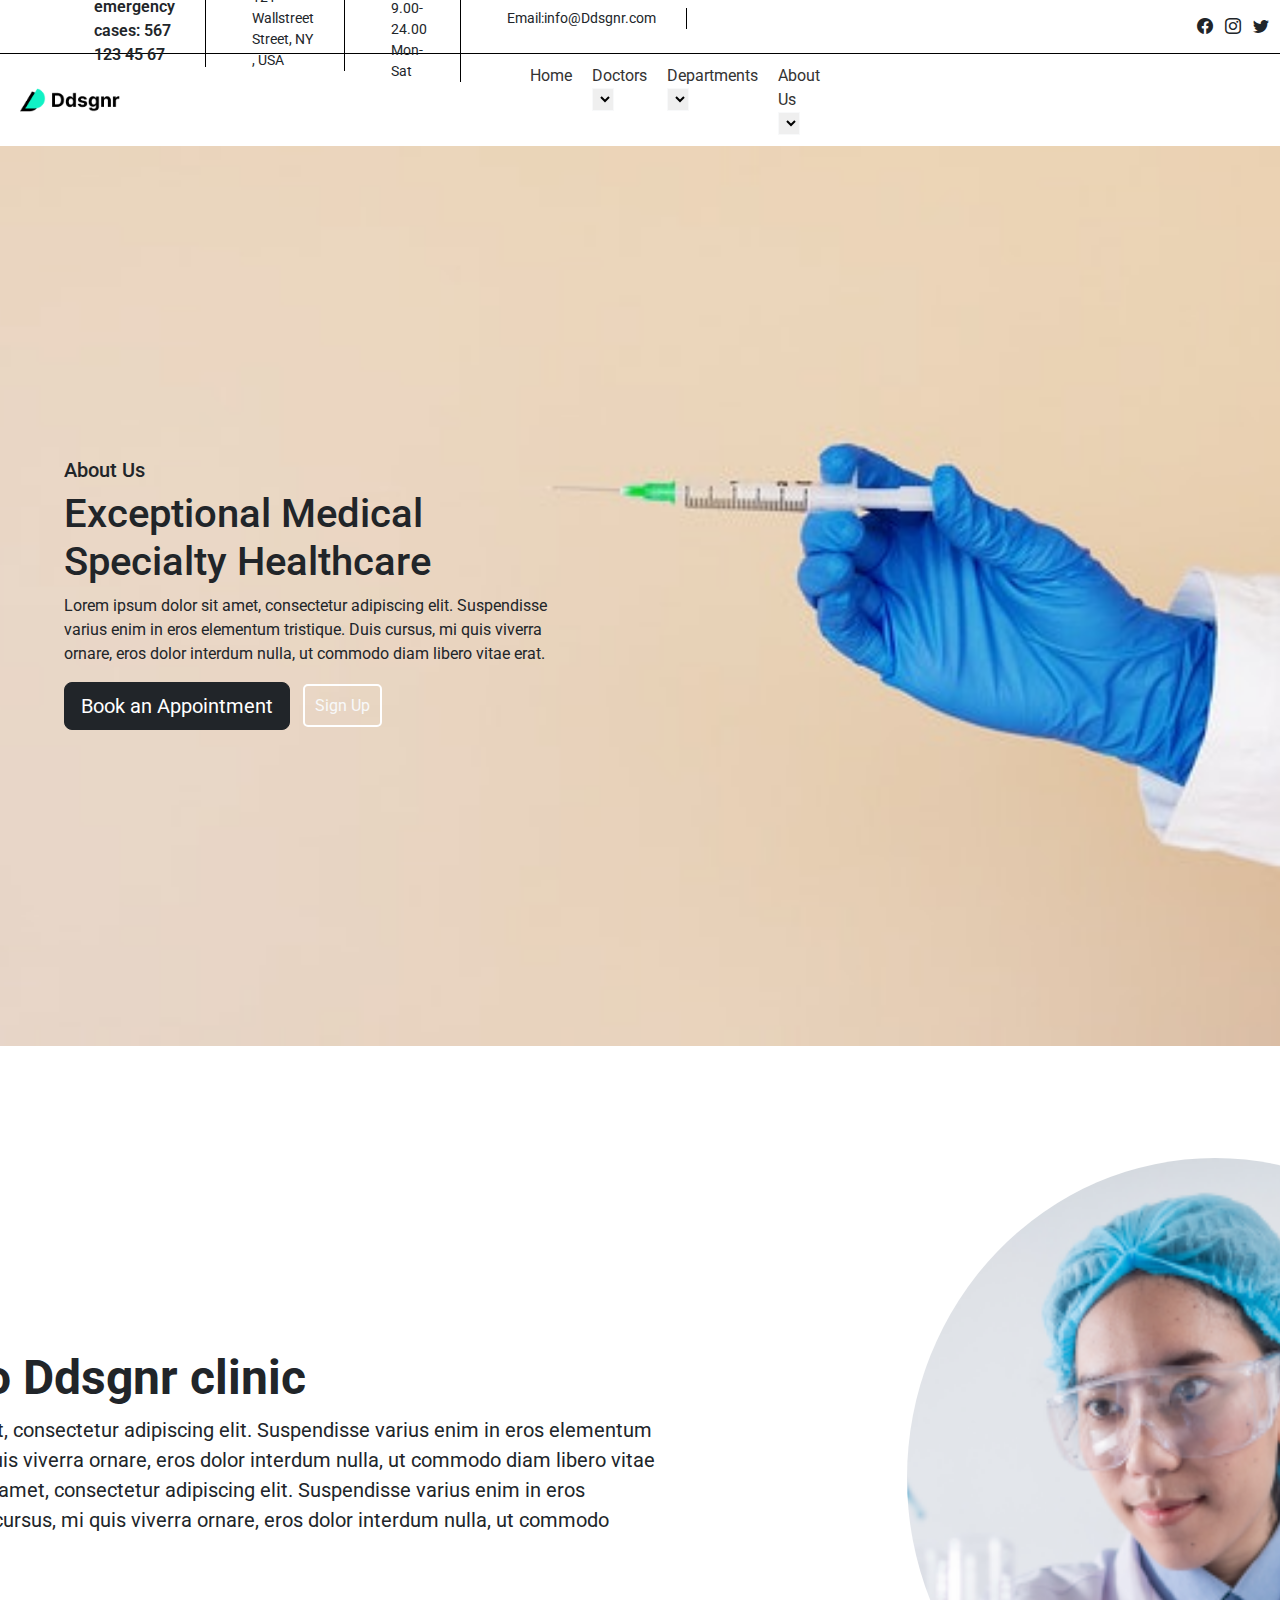
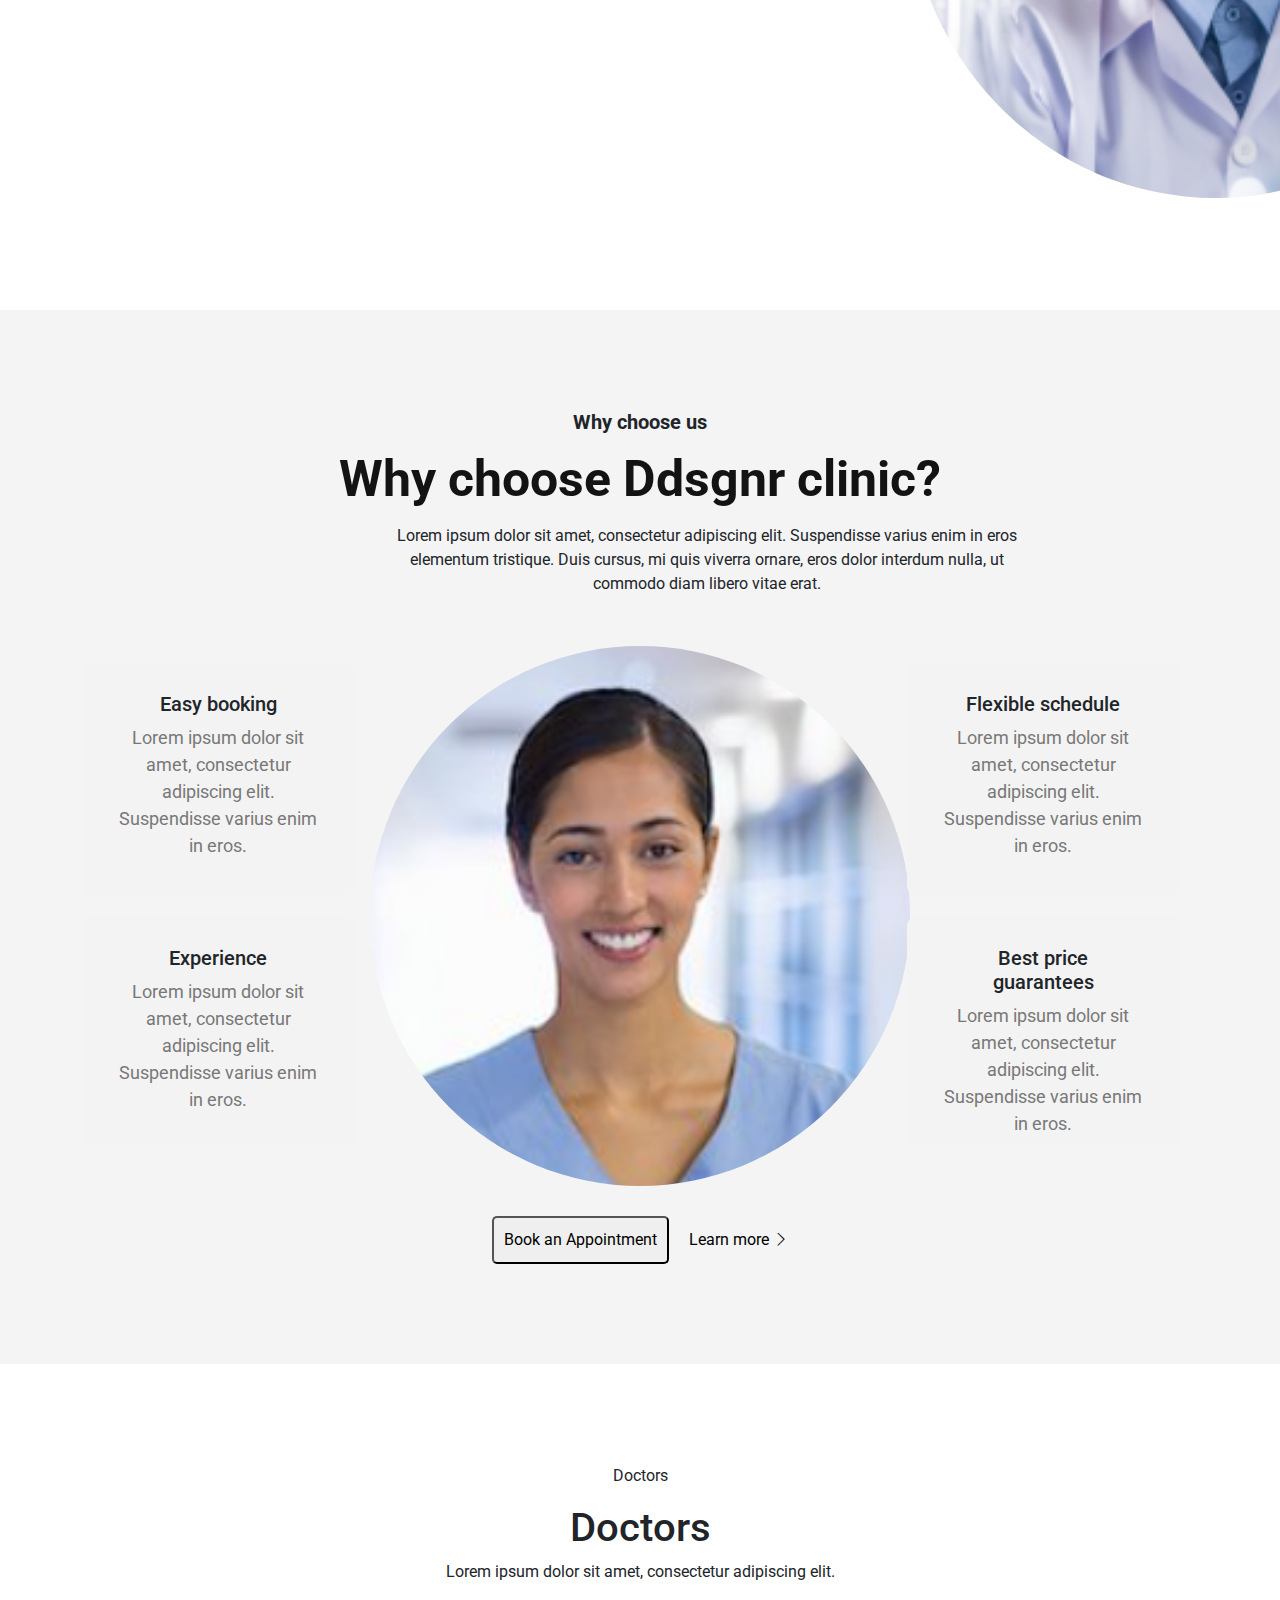
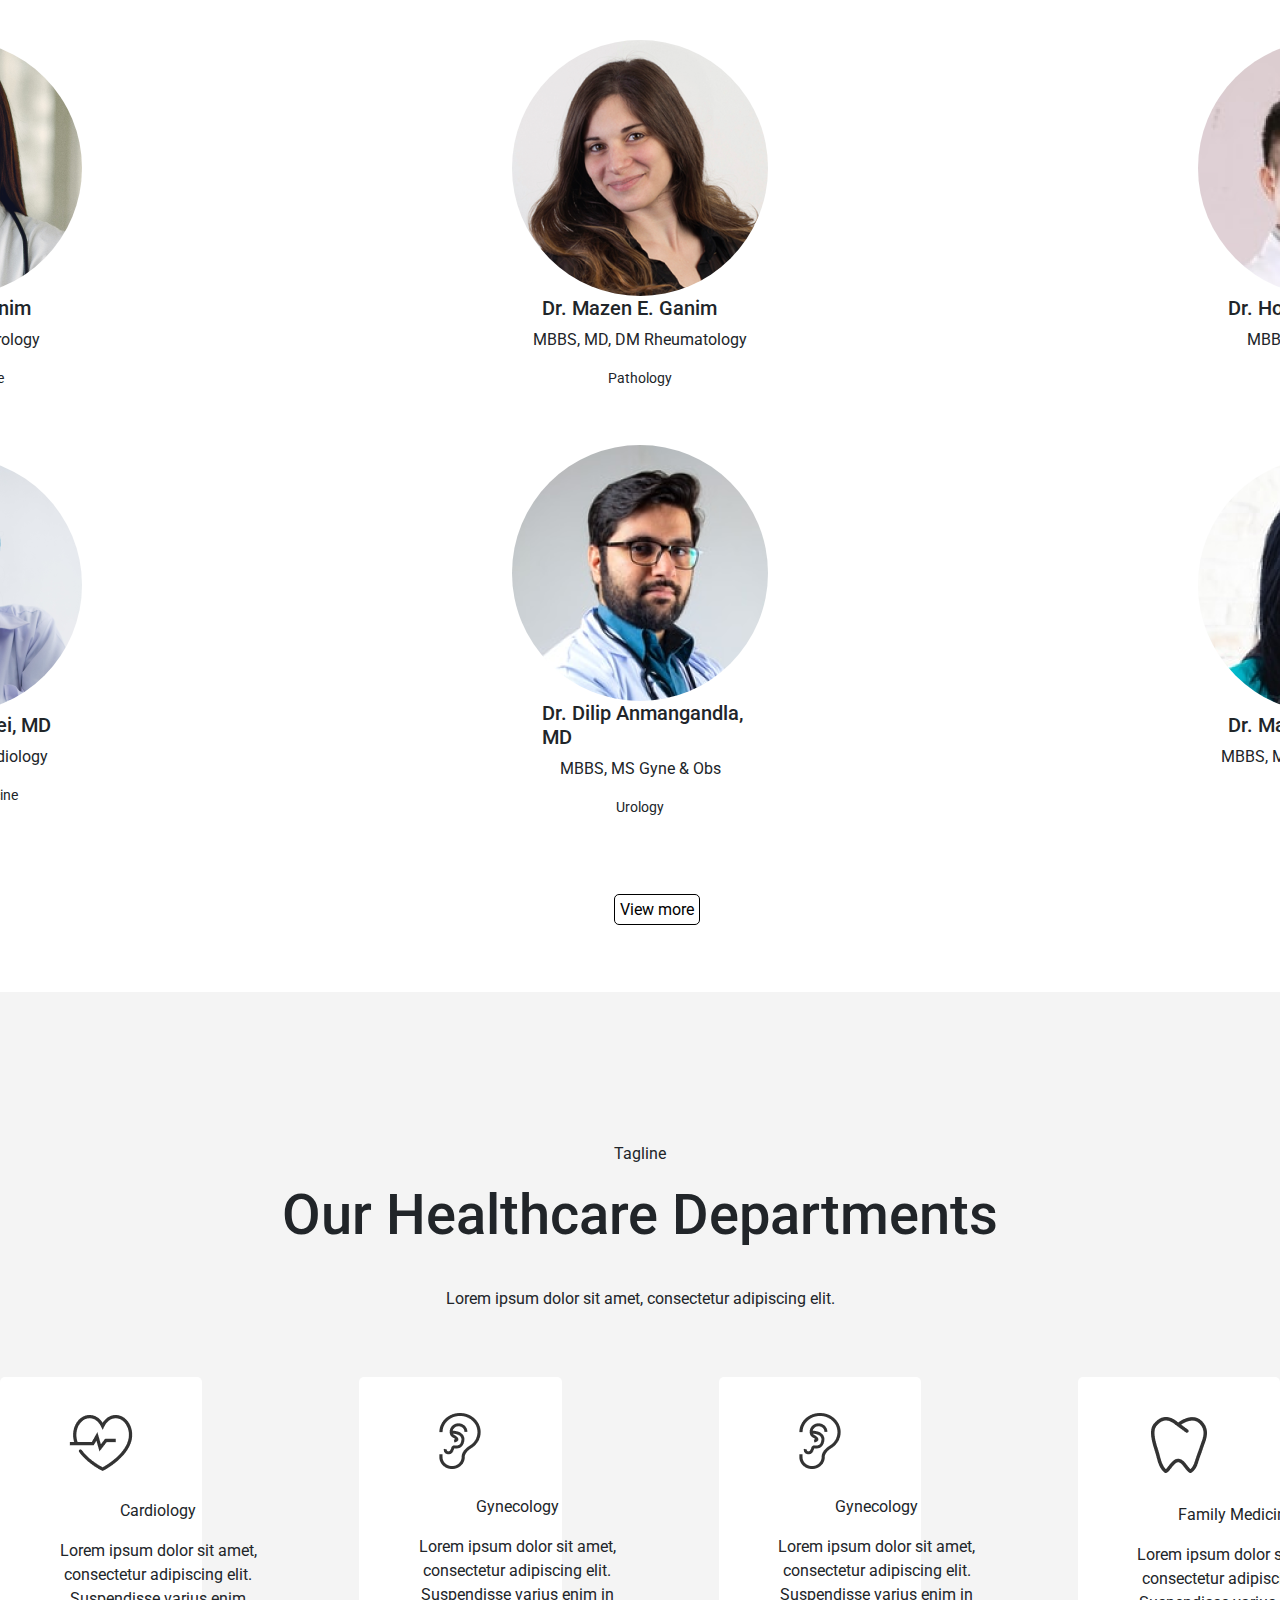
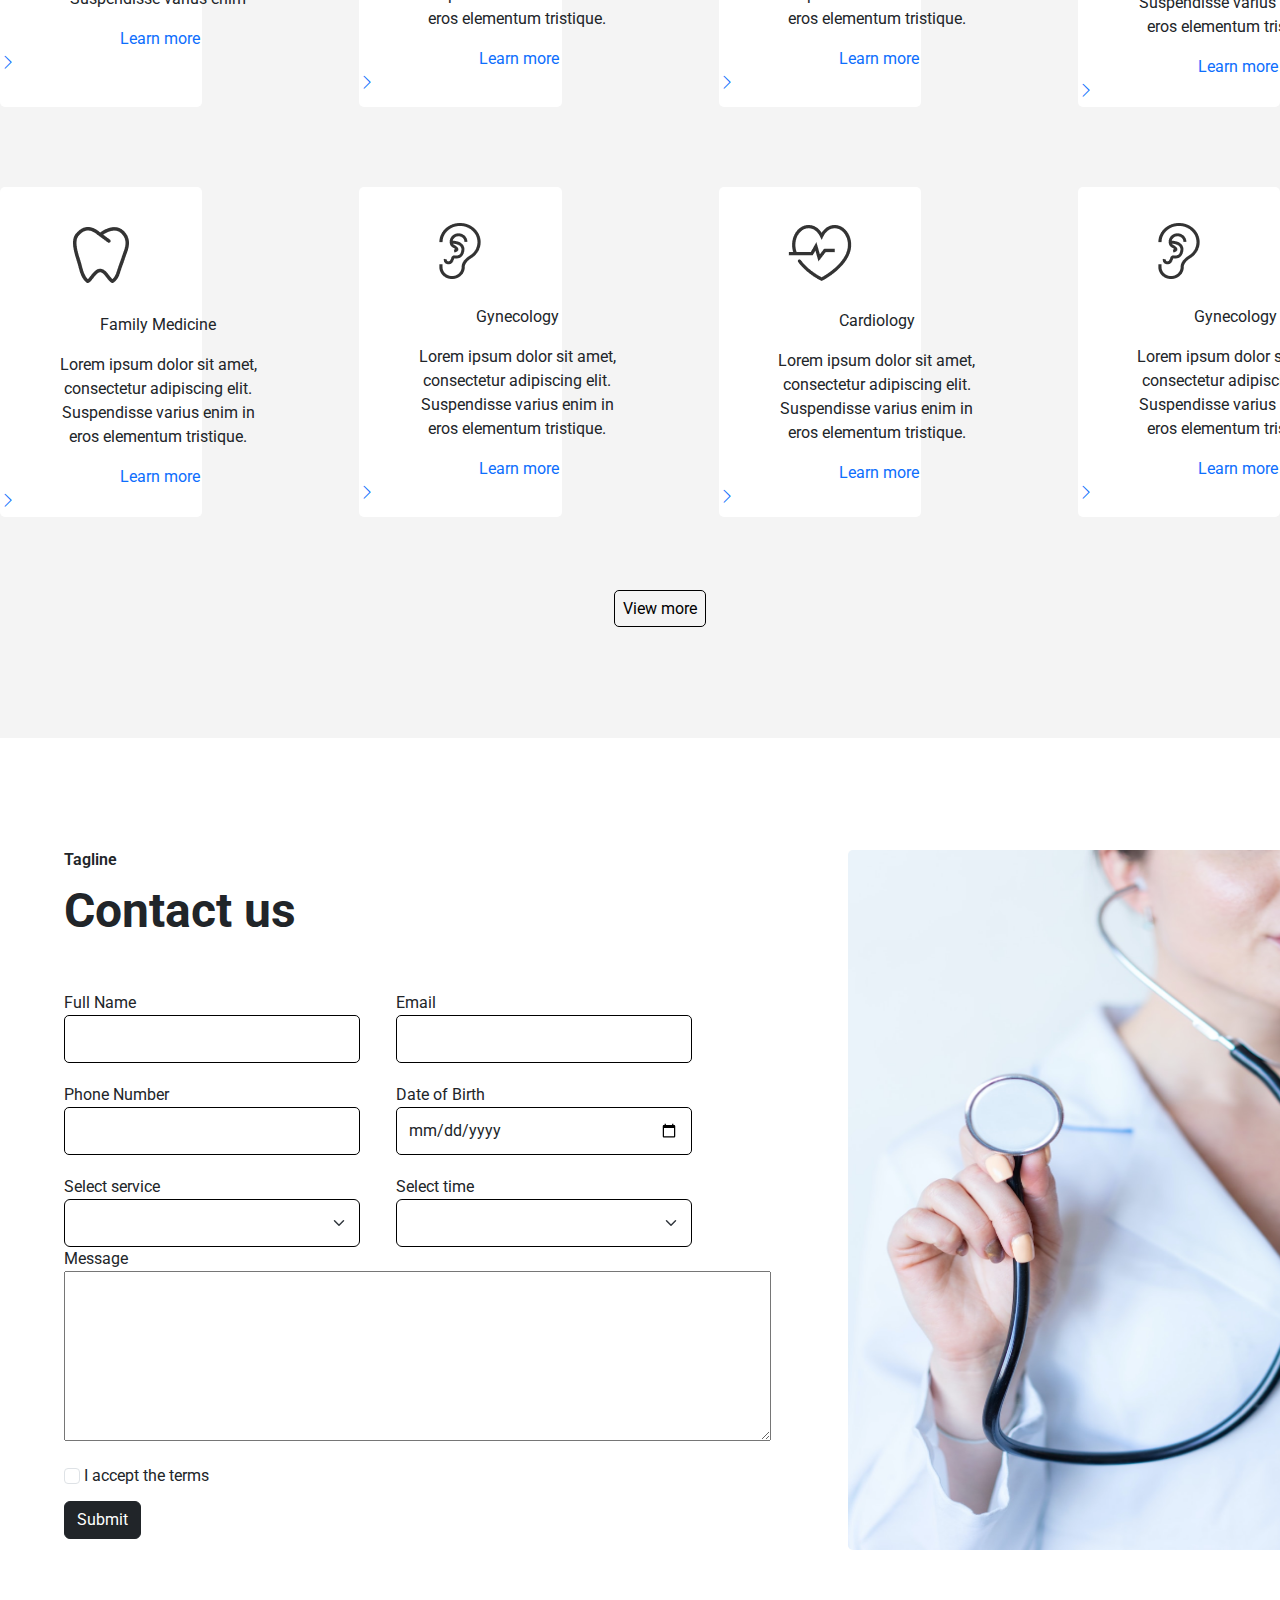
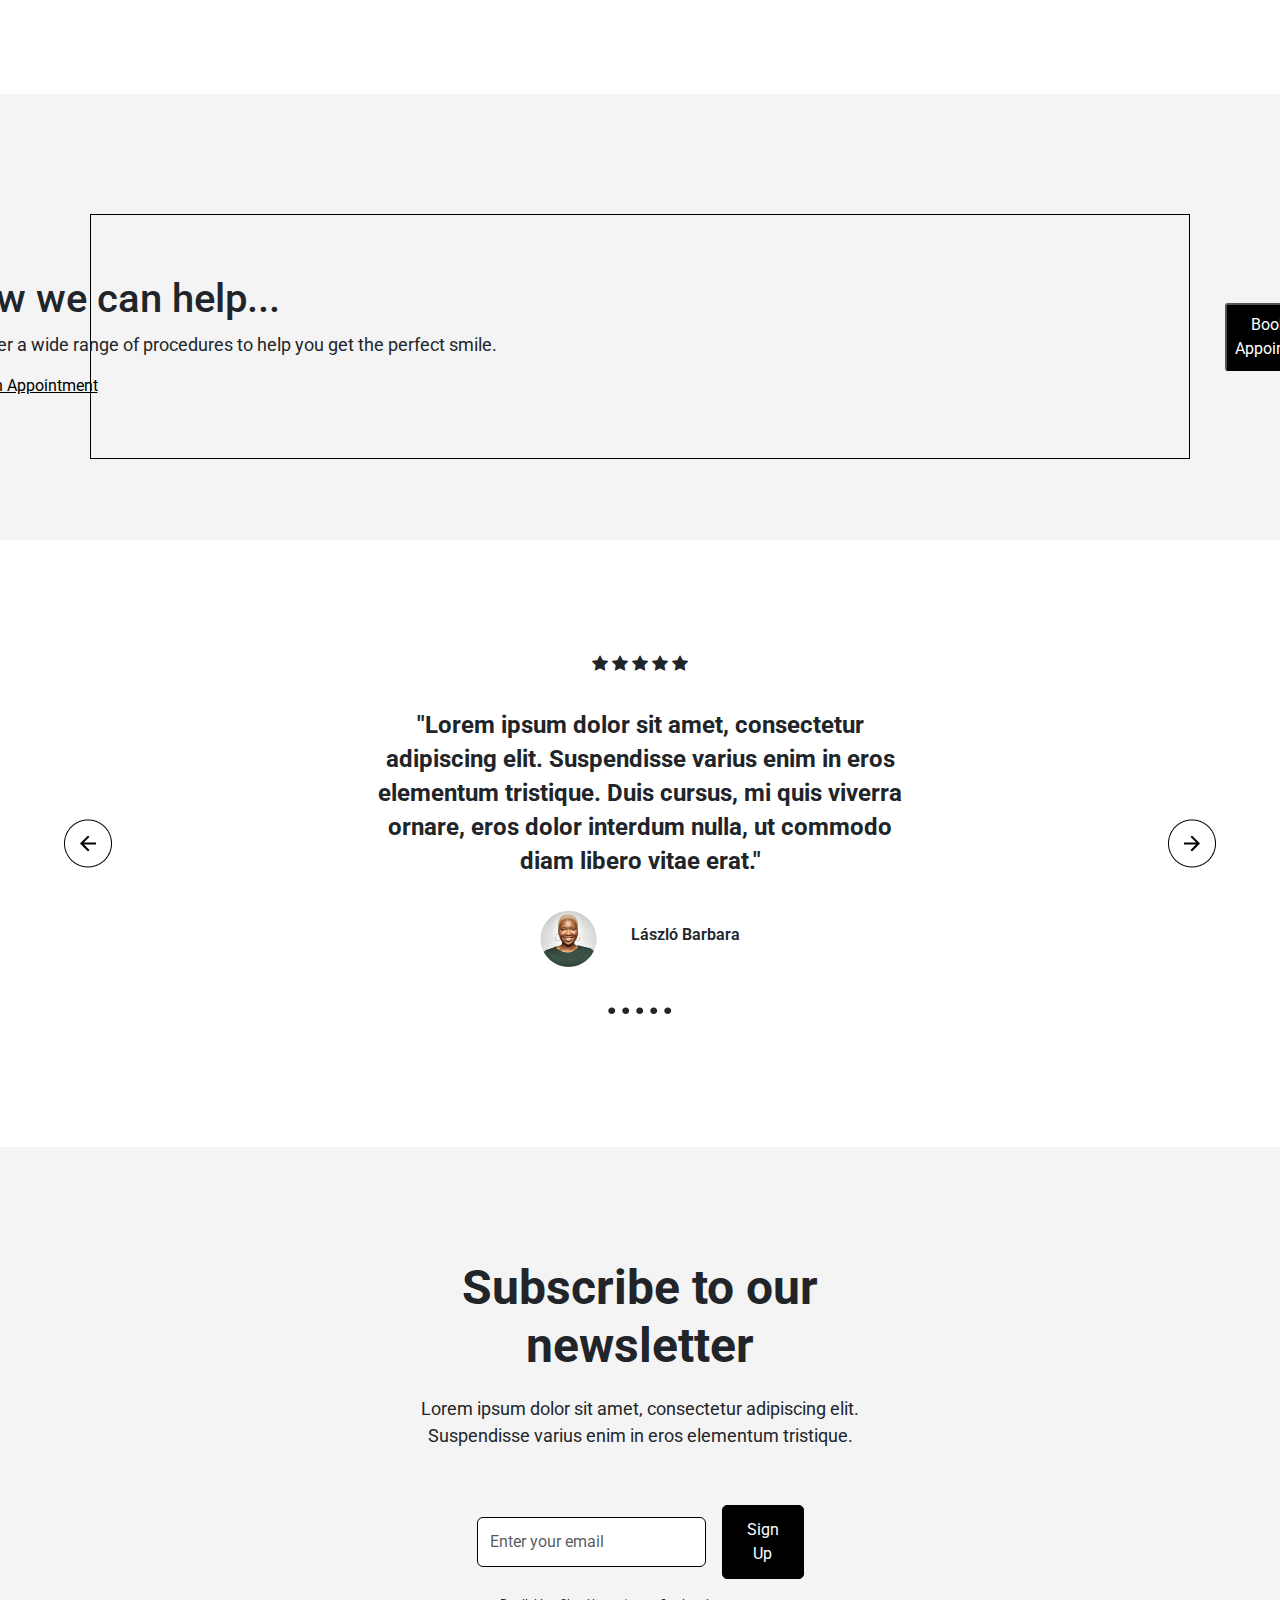
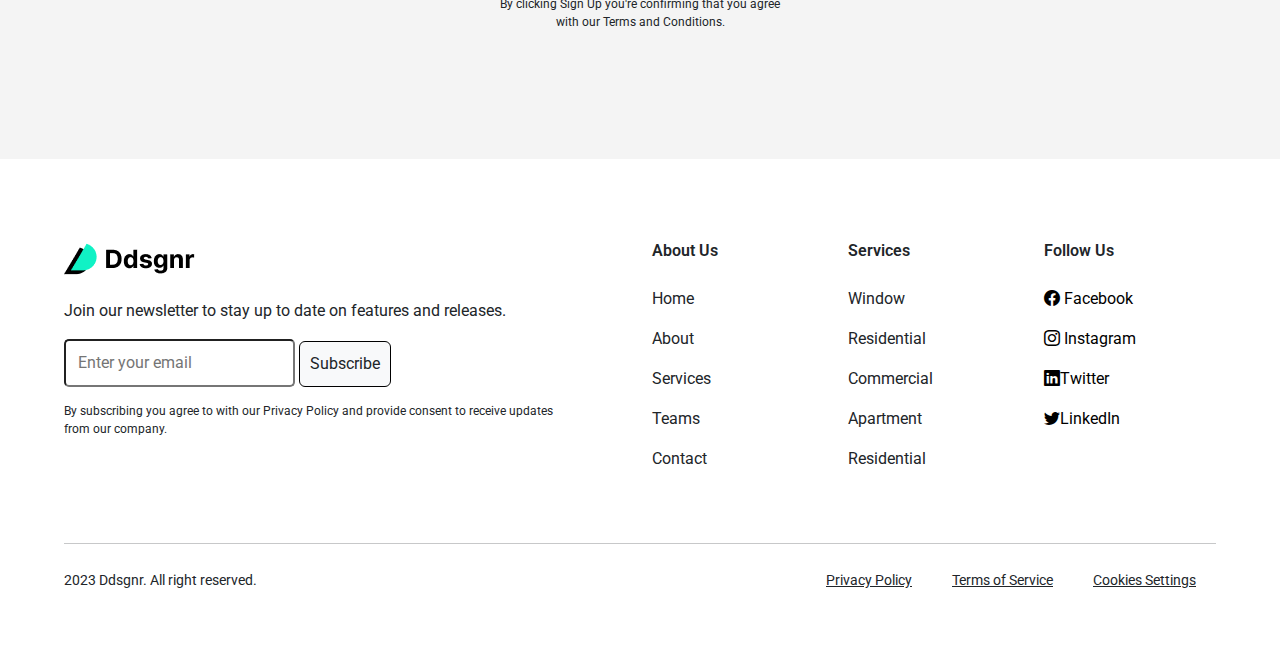
<file: project multi 2/index.html>
<!DOCTYPE html>
<html lang="en">

<head>
  <meta charset="UTF-8">
  <meta name="viewport" content="width=device-width, initial-scale=1.0">
  <title>Document</title>
  <link rel="stylesheet" href="../project multi 2/style.css">
  <link href="https://cdn.jsdelivr.net/npm/bootstrap@5.3.3/dist/css/bootstrap.min.css" rel="stylesheet"
    integrity="sha384-QWTKZyjpPEjISv5WaRU9OFeRpok6YctnYmDr5pNlyT2bRjXh0JMhjY6hW+ALEwIH" crossorigin="anonymous">
  <link rel="stylesheet" href="https://cdn.jsdelivr.net/npm/bootstrap-icons@1.11.3/font/bootstrap-icons.min.css">
</head>

<body>
  <header>
    <section class="top_section">
      <div class="header_para">
        <div class="top_banner">
          <div>
            <p style="font-family:Roboto" , sans-serif;> <span>For emergency cases: 567 123 45 67</span></p>
          </div>
          <div>
            <p>Location: 121 Wallstreet Street, NY , USA </p>
          </div>
          <div>
            <p>Open hours: 9.00-24.00 Mon-Sat</p>
          </div>
          <div>
            <p>Email:info@Ddsgnr.com</p>
          </div>
        </div>

        <div class="header_icons">
          <i class="bi bi-facebook"></i>
          <i class="bi bi-instagram"></i>
          <i class="bi bi-twitter"></i>
          <i class="bi bi-linkedin"></i>
        </div>

      </div>
    </section>

  </header>

  <!-- navigation bar start--------------------------------------------------------- -->

  <nav>
    <div class="logo">
      <img src="/project multi 2/image/Ddsgnr Themes.png" alt="Ddsgnr Logo">
    </div>

    <ul class="nav-links">
      <li><a href="../project2 2nd page.html">Home</a></li>
      <li>
        <a href="#">Doctors</a>
        <select name="" id="" class="border-light">
          <option value=""></option>
        </select>
      </li>
      <li>
        <a href="#">Departments</a>
        <select name="" id="" class="border-light">
          <option value=""></option>
        </select>
      </li>
      <li>
        <a href="#">About Us</a>
        <select name="" id="" class="border-light">
          <option value=""></option>
        </select>
      </li>
    </ul>

    <a href="#" class="cta-button">Book an Appointment</a>
  </nav>
  <!-- hero section start-------------------------------------------------------------------------------------------------------------------------- -->
  <section class="hero_section">
    <div style="width: 100%;" class="hero_container">
      <div class="hero_div">
        <h5 style="margin-top: 300px;">About Us</h5>
        <h1>Exceptional Medical <br>Specialty Healthcare</h1>
        <p>Lorem ipsum dolor sit amet, consectetur adipiscing elit. Suspendisse <br> varius enim in eros elementum
          tristique.
          Duis cursus, mi quis viverra <br> ornare, eros dolor interdum nulla, ut commodo diam libero vitae erat.</p>
      </div>
      <div class="d-flex " id="hero_button">
        <a style="display: flex; justify-content: flex-start; text-decoration: none;" href="#"><button type="button"
            class="btn btn-dark btn-lg">Book an Appointment</button></a>
        <button class="btn"><a href="#"
            style="text-decoration: none; border: 2px solid white; padding: 10px ; border-radius: 5px;"
            class="text-light ">Sign Up</a></button>
      </div>
    </div>
  </section>

  <!-- about section start----------------------------------------------------------------------------------------------------------------------------------------------- -->
  <section class="About_section_st">
    <div class="container_abt ">
      <div class="headings">
        <h5>About US</h5>
        <h2> Welcome to Ddsgnr clinic</h2>
        <p>Lorem ipsum dolor sit amet, consectetur adipiscing elit. Suspendisse varius enim in eros elementum tristique.
          Duis cursus, mi quis viverra ornare, eros dolor interdum nulla, ut commodo diam libero vitae erat.Lorem ipsum
          dolor sit amet, consectetur adipiscing elit. Suspendisse varius enim in eros elementum tristique. Duis cursus,
          mi quis viverra ornare, eros dolor interdum nulla, ut commodo diam libero vitae erat.
        </p>
        <a href="#" class="btn btn-primary">Book an Appointment</a>
      </div>
      <div class="img">
        <img style="width: 616px; height: 640px; border-radius: 100%;" src="/project multi 2/image/About_image.png" alt="">
      </div>
    </div>
  </section>
  <!-- y chose us section start---------------------------------------------------------------------------------------------- -->
  <section class="why_choses_us_section">
    <div class="container">
      <div class="ycus_headings">
        <h4>Why choose us</h4>
        <h2>Why choose Ddsgnr clinic?</h2>
        <p>Lorem ipsum dolor sit amet, consectetur adipiscing elit. Suspendisse varius enim in eros elementum tristique.
          Duis cursus, mi quis viverra ornare, eros dolor interdum nulla, ut commodo diam libero vitae erat.</p>
      </div>
      <div  class="ycus_dives" style="margin-top: 50px;">
        <div class="ycus_dives_main_box">
          <div class="ycus_dives_single_box">

            <h5>Easy booking</h5>
            <p>Lorem ipsum dolor sit amet, consectetur adipiscing elit. Suspendisse varius enim in eros.</p>
          </div>
          <div class="ycus_dives_single_box">
            <h5>Experience</h5>
            <p>Lorem ipsum dolor sit amet, consectetur adipiscing elit. Suspendisse varius enim in eros.</p>
          </div>
        </div>
        <div class="ycus_dives_main_box">
          <div class="ycusdives_single_box full_img">
            <img style="width: 540px; height: 540px; border-radius: 100%; " src="/project multi 2/image/y chose us section.png" alt="">
          </div>
        </div>
        <div class="ycus_dives_main_box">
          <div class="ycus_dives_single_box">

            <h5>Flexible schedule</h5>
            <p>Lorem ipsum dolor sit amet, consectetur adipiscing elit. Suspendisse varius enim in eros.</p>
          </div>
          <div class="ycus_dives_single_box">

            <h5>Best price <br> guarantees</h5>
            <p>Lorem ipsum dolor sit amet, consectetur adipiscing elit. Suspendisse varius enim in eros.</p>
          </div>
        </div>
      </div>
    </div>
    <div class="book">
      <button class="btn1">Book an Appointment</button>
      <a href="#"> Learn more <i class="bi bi-chevron-right"></i></a>
    </div>
  </section>


  </section>

  <!-- Doctors section start -------------------------------------- -->

  <section class="doctors">
    <p>Doctors</p>
    <h1>Doctors</h1>
    <p>Lorem ipsum dolor sit amet, consectetur adipiscing elit. </p>
    <div class="inner_doctor_section">
      <div class="inner_devision">
        <img src="/project multi 2/image/dr 1.png" alt="">
        <h5>Dr. Mazen E. Ganim</h5>
        <p>MBBS, MS, Mch Urology</p>
        <p class="ppp">Family Medicine</p>
      </div>
      <div class="inner_devision">
        <img src="/project multi 2/image/dr 2.png" alt="">
        <h5>Dr. Mazen E. Ganim</h5>
        <p>MBBS, MD, DM Rheumatology</p>
        <p class="ppp">Pathology</p>
      </div>
      <div class="inner_devision">
        <img src="/project multi 2/image/Dr HDA 3.png" alt="">
        <h5>Dr. Howard D. Axe</h5>
        <p>MBBS, MD Anesthesia</p>
        <p class="ppp">Obstetrics</p>
      </div>
    </div>
    <div class="inner_doctor_section2">
      <div class="inner_devision">
        <img src="/project multi 2/image/About_image.png" alt="">
        <h5>Dr. Mahsa Rezaei, MD</h5>
        <p>MBBS, MD, DM Cardiology</p>
        <p class="ppp">Emergency Medicine</p>
      </div>
      <div class="inner_devision">
        <img src="/project multi 2/image/dr mr md 5.png" alt="">
        <h5>Dr. Dilip Anmangandla, MD</h5>
        <p>MBBS, MS Gyne & Obs</p>
        <p class="ppp">Urology</p>
      </div>
      <div class="inner_devision">
        <img src="/project multi 2/image/dr 6.png" alt="">
        <h5>Dr. Marion Carson, MD</h5>
        <p>MBBS, MS, Mch Neurosurgery</p>
        <p class="ppp">Neurology</p>
      </div>
    </div>
    <a href="#">View more</a>

  </section>

  <!-- Tagline section start --------------------------------------------------------->

  <section class="tagline">
    <p id="pp">Tagline</p>
    <h1>Our Healthcare Departments</h1>
    <p>Lorem ipsum dolor sit amet, consectetur adipiscing elit. </p>
    <div class="inner_para">
      <div class="inner_container">
        <div class="inner_content">
          <img src="/project multi 2/image/Tagline1.png" alt="">
          <p>Cardiology</p>
          <p>Lorem ipsum dolor sit amet, consectetur adipiscing elit. Suspendisse varius enim</p>

          <a href="#"> Learn more <i class="bi bi-chevron-right"></i></a>
        </div>
        <div class="inner_content">
          <img src="/project multi 2/image/Tagline2.png" alt="">
          <p>Gynecology</p>
          <p>Lorem ipsum dolor sit amet, consectetur adipiscing elit. Suspendisse varius enim in eros elementum
            tristique.</p>
          <a href="#"> Learn more <i class="bi bi-chevron-right"></i></a>
        </div>
        <div class="inner_content">
          <img src="/project multi 2/image/Tagline2.png" alt="">
          <p>Gynecology</p>
          <p>Lorem ipsum dolor sit amet, consectetur adipiscing elit. Suspendisse varius enim in eros elementum
            tristique.</p>
          <a href="#"> Learn more <i class="bi bi-chevron-right"></i></a>
        </div>
        <div class="inner_content">
          <img src="/project multi 2/image/Tagline3.png" alt="">
          <p>Family Medicine</p>
          <p>Lorem ipsum dolor sit amet, consectetur adipiscing elit. Suspendisse varius enim in eros elementum
            tristique.</p>
          <a href="#"> Learn more <i class="bi bi-chevron-right"></i></a>
        </div>
      </div>

      <div class="inner_container2">
        <div class="inner_content">
          <img src="/project multi 2/image/Tagline3.png" alt="">
          <p>Family Medicine</p>
          <p>Lorem ipsum dolor sit amet, consectetur adipiscing elit. Suspendisse varius enim in eros elementum
            tristique.</p>
          <a href="#"> Learn more <i class="bi bi-chevron-right"></i></a>
        </div>
        <div class="inner_content">
          <img src="/project multi 2/image/Tagline2.png" alt="">
          <p>Gynecology</p>
          <p>Lorem ipsum dolor sit amet, consectetur adipiscing elit. Suspendisse varius enim in eros elementum
            tristique.</p>
          <a href="#"> Learn more <i class="bi bi-chevron-right"></i></a>
        </div>
        <div class="inner_content">
          <img src="/project multi 2/image/Tagline1.png" alt="">
          <p>Cardiology</p>
          <p>Lorem ipsum dolor sit amet, consectetur adipiscing elit. Suspendisse varius enim in eros elementum
            tristique.</p>
          <a href="#"> Learn more <i class="bi bi-chevron-right"></i></a>
        </div>
        <div class="inner_content">
          <img src="/project multi 2/image/Tagline2.png" alt="">
          <p>Gynecology</p>
          <p>Lorem ipsum dolor sit amet, consectetur adipiscing elit. Suspendisse varius enim in eros elementum
            tristique.</p>
          <a href="#"> Learn more <i class="bi bi-chevron-right"></i></a>
        </div>
      </div>
    </div>
    <a href="#" id="aa">View more</a>
  </section>


 <!-- contact section start----------------------------------------------------------------------------------------------------------------------------------------------- -->

 <section class="contact_section">
  <div class="row">
      <div class="col-md-6" id="min_container_contact">
          <h6>Tagline</h6>
          <h2>Contact us</h2>
          <p>Lorem ipsum dolor sit amet, consectetur adipiscing elit.  </p>
          <form action="">
              <div class="contacts">
                  <div class="col-md-6">
                      <label for="#">Full Name</label>
                      <input style="border: 1px solid black;" type="text" class="form-control">
                  </div>
                  <div class="col-md-6">
                      <label for="#">Email</label>
                      <input type="text" class="form-control">
                  </div>
              </div>
              <div class="contacts">
                <div class="col-md-6">
                    <label for="#">Phone Number</label>
                    <input style="border: 1px solid black;" type="number" class="form-control">
                </div>
                <div class="col-md-6">
                    <label for="#">Date of Birth</label>
                    <input type="date" class="form-control">
                </div>
            </div>
              <div class="form">
                  <div class="col-md-6">
                      <label for="#">Select service</label>
                      <select name="" id="" style="border: 1px solid black;" class="form-select">
                          <option value=""></option>
                          <option value="">pizzz</option>
                          <option value="">Burgur</option>
                          <option value="">Momo</option>
                      </select>
                  </div>
                  <div class="col-md-6">
                      <label for="#">Select time</label>
                      <select name="" id="" style="border: 1px solid black;" class="form-select">
                          <option value=""></option>
                          <option value="">9am-12am</option>
                          <option value="">2pm-7pm</option>

                      </select>
                  </div>
              </div>
              <div class="col-md-6">
                  <label for="#">Message</label>
                  <textarea class="form-textarea" name="" id="" cols="76" rows="7"></textarea>
              </div>
              <div class="form_check_box">
                  <input class="form-check-input" type="checkbox" id="gridCheck">
                  <label class="form-check-label" for="gridCheck">
                      I accept the terms
                  </label>
              </div>
              <div class="col-12 button">
                  <button type="submit" class="btn btn-dark">Submit</button>
              </div>
          </form>

      </div>
      <div class="col-md-2"></div>
      <div class="col-md-2">
          <img src="/project multi 2/image/contact image.jpg" alt="">
      </div>
  </div>
</section>


  <!-- how we can help section start ---------------------------------------------------------- -->

  <section class="help_section">
    <div class="inner_container">
      <div class="inner_para">
        <div class="inner_content">
          <h3>How we can help...</h3>
          <p>We offer a wide range of procedures to help you get the perfect smile.</p>
          <a href="#">Book an Appointment</a>
        </div>
        <button>Book an Appointment</button>
      </div>
    </div>
  </section>
  <!-- carousel secction ------------------------------------------------------------------------------------------------------------------------------->
  <section class="testimonial_section"> 
    <div class="container_fluid"> 
      <div class="image"> 
        <img src="/project multi 2/image/Button left.png" alt=""> 
      </div> 
      <div class="para"> 
        <i class="bi bi-star-fill"></i>
        <i class="bi bi-star-fill"></i>
        <i class="bi bi-star-fill"></i> 
        <i class="bi bi-star-fill"></i> 
        <i class="bi bi-star-fill"></i> 
        <p>"Lorem ipsum dolor sit amet, consectetur adipiscing elit. Suspendisse varius enim in eros elementum 
          tristique. Duis cursus, mi quis viverra ornare, eros dolor interdum nulla, ut commodo diam libero vitae erat." 
        </p> 
        <div class="photo"> 
          <img src="/project multi 2/image/carousel image.png" alt=""> 
          <h6>László Barbara</h6> 
        </div> 
        <h3>.....</h3> 
      </div> 
      <div class="image"> 
        <img src="/project multi 2/image/Button right.png" alt=""> 
      </div> 
    </div> 
  </section> 
 
  <!-- Subscribe section------------------------------------------------------------------------------------------------------------------------------------------------- --> 
  <section class="subscribe_section"> 
    <div class="container_fluid"> 
      <div class="subscribe"> 
        <h2>Subscribe to our newsletter</h2> 
        <p>Lorem ipsum dolor sit amet, consectetur adipiscing elit. Suspendisse varius enim in eros elementum tristique. 
        </p> 
      </div> 
      <div class="input"> 
        <div class="input_lable"> 
          <input type="text" class="form-control" placeholder="Enter your email"> 
          <button><a href="#">Sign Up</a></button> 
        </div> 
        <p>By clicking Sign Up you're confirming that you agree with our Terms and Conditions.</p> 
      </div> 
    </div> 
  </section> 

  <!-- footer section start------------------------------------------------------------------------------------------------------------------------------- -->
  <footer>
    <section class="footer_section">
        <div class="row">
            <div class="col-md-6 foot">
                <img src="/project multi 2/image/Ddsgnr Themes.png" alt="">
                <p class="p1">Join our newsletter to stay up to date on features and releases.</p>
                <input type="text" placeholder="Enter your email">
                <button class="bg-light btn"><a style="text-decoration: none;" class="text-dark" href="#">Subscribe</a></button>
                <p class="p2">By subscribing you agree to with our Privacy Policy and provide consent to receive
                    updates from
                    our
                    company.
                </p>
            </div>
            <div class="col-md-2 ter">
                <p>About Us</p>
                <li>Home</li>
                <li>About</li>
                <li>Services</li>
                <li>Teams</li>
                <li>Contact</li>
            </div>
            <div class="col-md-2 ter">
                <p>Services</p>
                <li>Window</li>
                <li>Residential</li>
                <li>Commercial</li>
                <li>Apartment</li>
                <li>Residential</li>
            </div>
            <div class="col-md-2 ter">
                <p>Follow Us</p>
                <li>
                    <a style="color: black; text-decoration: none;" href=""> <i style="color: black; " class="bi bi-facebook"></i> Facebook </a>
                </li>
                <li>
                    <a  style="color: black; text-decoration: none;" href=""> <i style="color: black;" class="bi bi-instagram"></i>          Instagram  </a>
                </li>
                <li>
                    <a  style="color: black; text-decoration: none;" href=""><i class="bi bi-linkedin"></i>Twitter</a>
                </li>
                <li>
                    <a  style="color: black; text-decoration: none;" href=""> <i class="bi bi-twitter"></i>LinkedIn</a>
                </li>
            </div>
        </div>
        <br>
        <br>
        <hr />
        <div class="last">
            <div class="last_section">
                <p class="p3">2023 Ddsgnr. All right reserved.</p>
            </div>
            <div class="last_word">
                <a class="float-end flex-grow-0 text-dark" href="#">Privacy Policy</a>
                <a class="float-end flex-grow-0 text-dark" href="#">Terms of Service</a>
                <a class="float-end flex-grow-0 text-dark" href="#">Cookies Settings</a>
            </div>
        </div>
    </section>

</footer>

<script src="https://cdn.jsdelivr.net/npm/bootstrap@5.3.3/dist/js/bootstrap.bundle.min.js"
    integrity="sha384-YvpcrYf0tY3lHB60NNkmXc5s9fDVZLESaAA55NDzOxhy9GkcIdslK1eN7N6jIeHz"
    crossorigin="anonymous"></script>

</body>

</html>
</file>
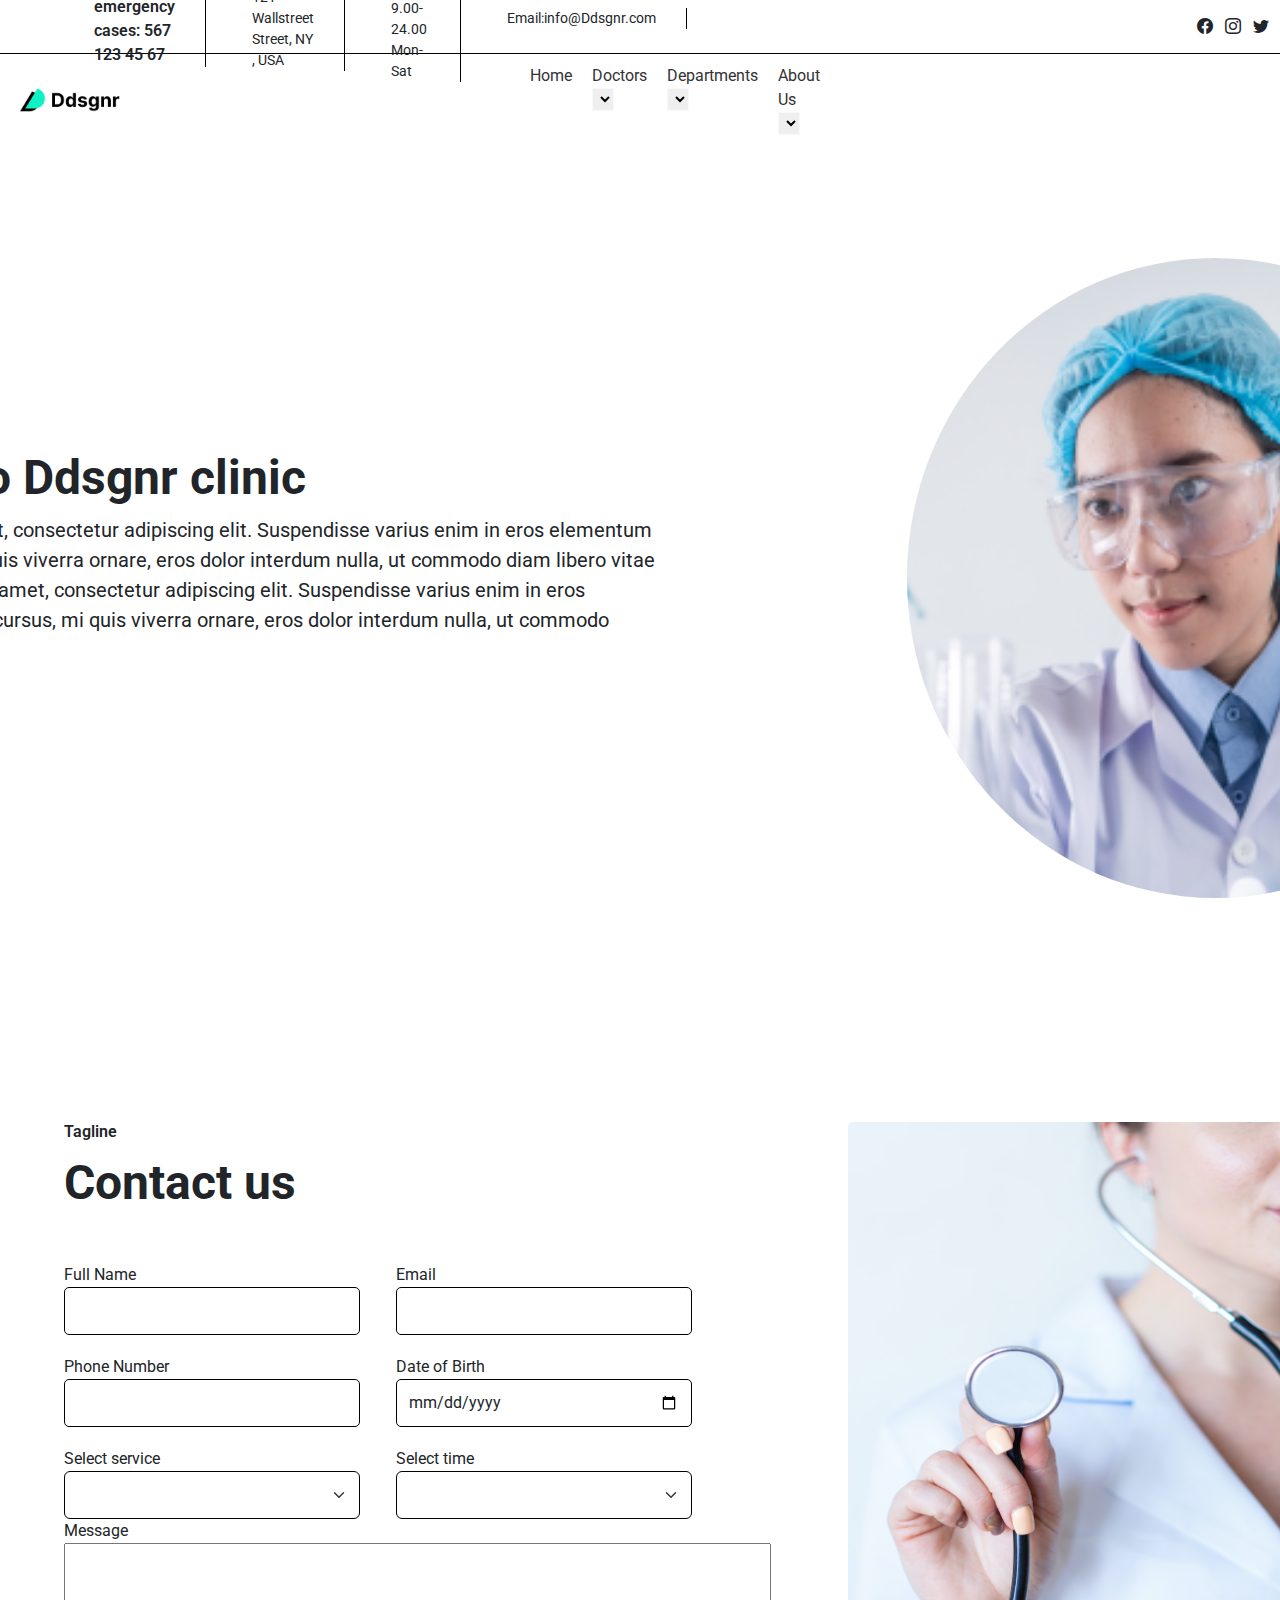
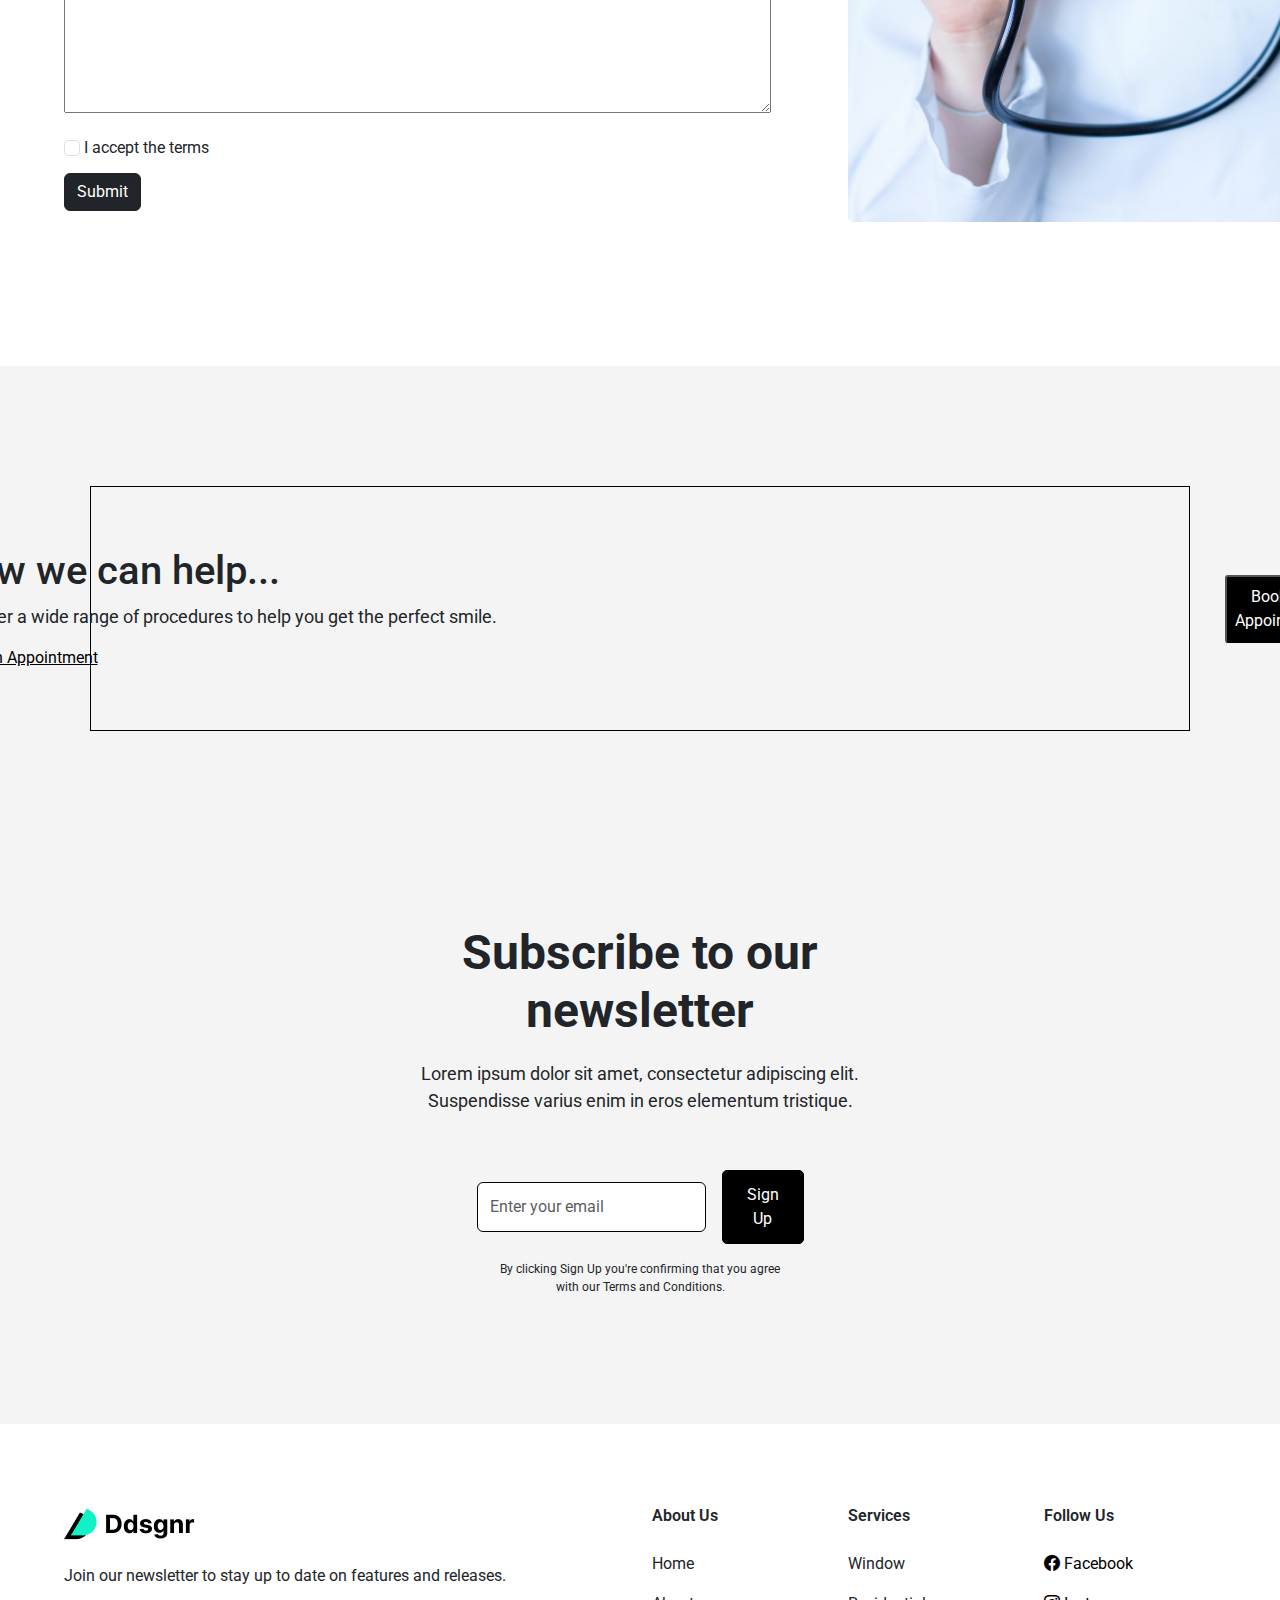
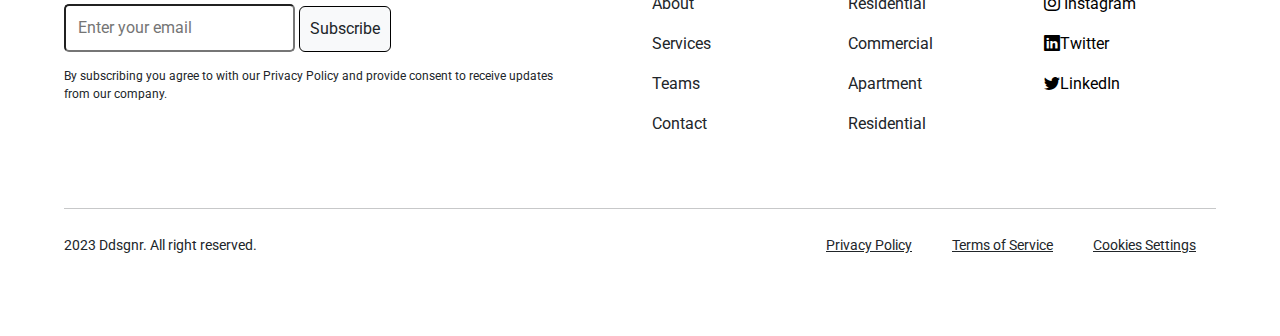
<file: project2 2nd page.html>
<!DOCTYPE html>
<html lang="en">

<head>
  <meta charset="UTF-8">
  <meta name="viewport" content="width=device-width, initial-scale=1.0">
  <title>Document</title>
  <link rel="stylesheet" href="/project multi 2/style.css">
  <link href="https://cdn.jsdelivr.net/npm/bootstrap@5.3.3/dist/css/bootstrap.min.css" rel="stylesheet"
    integrity="sha384-QWTKZyjpPEjISv5WaRU9OFeRpok6YctnYmDr5pNlyT2bRjXh0JMhjY6hW+ALEwIH" crossorigin="anonymous">
  <link rel="stylesheet" href="https://cdn.jsdelivr.net/npm/bootstrap-icons@1.11.3/font/bootstrap-icons.min.css">
</head>

<body>
  <header>
    <section class="top_section">
      <div class="header_para">
        <div class="top_banner">
          <div>
            <p style="font-family:Roboto" , sans-serif;> <span>For emergency cases: 567 123 45 67</span></p>
          </div>
          <div>
            <p>Location: 121 Wallstreet Street, NY , USA </p>
          </div>
          <div>
            <p>Open hours: 9.00-24.00 Mon-Sat</p>
          </div>
          <div>
            <p>Email:info@Ddsgnr.com</p>
          </div>
        </div>

        <div class="header_icons">
          <i class="bi bi-facebook"></i>
          <i class="bi bi-instagram"></i>
          <i class="bi bi-twitter"></i>
          <i class="bi bi-linkedin"></i>
        </div>

      </div>
    </section>

  </header>

  <!-- navigation bar start--------------------------------------------------------- -->

  <nav>
    <div class="logo">
      <img src="/project multi 2/image/Ddsgnr Themes.png" alt="Ddsgnr Logo">
    </div>

    <ul class="nav-links">
      <li><a href="#">Home</a></li>
      <li>
        <a href="#">Doctors</a>
        <select name="" id="" class="border-light">
          <option value=""></option>
        </select>
      </li>
      <li>
        <a href="#">Departments</a>
        <select name="" id="" class="border-light">
          <option value=""></option>
        </select>
      </li>
      <li>
        <a href="#">About Us</a>
        <select name="" id="" class="border-light">
          <option value=""></option>
        </select>
      </li>
    </ul>

    <a href="#" class="cta-button">Book an Appointment</a>
  </nav>
 

  <!-- about section start----------------------------------------------------------------------------------------------------------------------------------------------- -->
  <section class="About_section_st">
    <div class="container_abt ">
      <div class="headings">
        <h5>About US</h5>
        <h2> Welcome to Ddsgnr clinic</h2>
        <p>Lorem ipsum dolor sit amet, consectetur adipiscing elit. Suspendisse varius enim in eros elementum tristique.
          Duis cursus, mi quis viverra ornare, eros dolor interdum nulla, ut commodo diam libero vitae erat.Lorem ipsum
          dolor sit amet, consectetur adipiscing elit. Suspendisse varius enim in eros elementum tristique. Duis cursus,
          mi quis viverra ornare, eros dolor interdum nulla, ut commodo diam libero vitae erat.
        </p>
        <a href="#" class="btn btn-primary">Book an Appointment</a>
      </div>
      <div class="img">
        <img style="width: 616px; height: 640px; border-radius: 100%;" src="/project multi 2/image/About_image.png" alt="">
      </div>
    </div>
  </section>
  


 <!-- contact section start----------------------------------------------------------------------------------------------------------------------------------------------- -->

 <section class="contact_section">
  <div class="row">
      <div class="col-md-6" id="min_container_contact">
          <h6>Tagline</h6>
          <h2>Contact us</h2>
          <p>Lorem ipsum dolor sit amet, consectetur adipiscing elit.  </p>
          <form action="">
              <div class="contacts">
                  <div class="col-md-6">
                      <label for="#">Full Name</label>
                      <input style="border: 1px solid black;" type="text" class="form-control">
                  </div>
                  <div class="col-md-6">
                      <label for="#">Email</label>
                      <input type="text" class="form-control">
                  </div>
              </div>
              <div class="contacts">
                <div class="col-md-6">
                    <label for="#">Phone Number</label>
                    <input style="border: 1px solid black;" type="number" class="form-control">
                </div>
                <div class="col-md-6">
                    <label for="#">Date of Birth</label>
                    <input type="date" class="form-control">
                </div>
            </div>
              <div class="form">
                  <div class="col-md-6">
                      <label for="#">Select service</label>
                      <select name="" id="" style="border: 1px solid black;" class="form-select">
                          <option value=""></option>
                          <option value="">pizzz</option>
                          <option value="">Burgur</option>
                          <option value="">Momo</option>
                      </select>
                  </div>
                  <div class="col-md-6">
                      <label for="#">Select time</label>
                      <select name="" id="" style="border: 1px solid black;" class="form-select">
                          <option value=""></option>
                          <option value="">9am-12am</option>
                          <option value="">2pm-7pm</option>

                      </select>
                  </div>
              </div>
              <div class="col-md-6">
                  <label for="#">Message</label>
                  <textarea class="form-textarea" name="" id="" cols="76" rows="7"></textarea>
              </div>
              <div class="form_check_box">
                  <input class="form-check-input" type="checkbox" id="gridCheck">
                  <label class="form-check-label" for="gridCheck">
                      I accept the terms
                  </label>
              </div>
              <div class="col-12 button">
                  <button type="submit" class="btn btn-dark">Submit</button>
              </div>
          </form>

      </div>
      <div class="col-md-2"></div>
      <div class="col-md-2">
          <img src="/project multi 2/image/contact image.jpg" alt="">
      </div>
  </div>
</section>


  <!-- how we can help section start ---------------------------------------------------------- -->

  <section class="help_section">
    <div class="inner_container">
      <div class="inner_para">
        <div class="inner_content">
          <h3>How we can help...</h3>
          <p>We offer a wide range of procedures to help you get the perfect smile.</p>
          <a href="#">Book an Appointment</a>
        </div>
        <button>Book an Appointment</button>
      </div>
    </div>
  </section>
  
 
  <!-- Subscribe section------------------------------------------------------------------------------------------------------------------------------------------------- --> 
  <section class="subscribe_section"> 
    <div class="container_fluid"> 
      <div class="subscribe"> 
        <h2>Subscribe to our newsletter</h2> 
        <p>Lorem ipsum dolor sit amet, consectetur adipiscing elit. Suspendisse varius enim in eros elementum tristique. 
        </p> 
      </div> 
      <div class="input"> 
        <div class="input_lable"> 
          <input type="text" class="form-control" placeholder="Enter your email"> 
          <button><a href="#">Sign Up</a></button> 
        </div> 
        <p>By clicking Sign Up you're confirming that you agree with our Terms and Conditions.</p> 
      </div> 
    </div> 
  </section> 

  <!-- footer section start------------------------------------------------------------------------------------------------------------------------------- -->
  <footer>
    <section class="footer_section">
        <div class="row">
            <div class="col-md-6 foot">
                <img src="/project multi 2/image/Ddsgnr Themes.png" alt="">
                <p class="p1">Join our newsletter to stay up to date on features and releases.</p>
                <input type="text" placeholder="Enter your email">
                <button class="bg-light btn"><a style="text-decoration: none;" class="text-dark" href="#">Subscribe</a></button>
                <p class="p2">By subscribing you agree to with our Privacy Policy and provide consent to receive
                    updates from
                    our
                    company.
                </p>
            </div>
            <div class="col-md-2 ter">
                <p>About Us</p>
                <li>Home</li>
                <li>About</li>
                <li>Services</li>
                <li>Teams</li>
                <li>Contact</li>
            </div>
            <div class="col-md-2 ter">
                <p>Services</p>
                <li>Window</li>
                <li>Residential</li>
                <li>Commercial</li>
                <li>Apartment</li>
                <li>Residential</li>
            </div>
            <div class="col-md-2 ter">
                <p>Follow Us</p>
                <li>
                    <a style="color: black; text-decoration: none;" href=""> <i style="color: black; " class="bi bi-facebook"></i> Facebook </a>
                </li>
                <li>
                    <a  style="color: black; text-decoration: none;" href=""> <i style="color: black;" class="bi bi-instagram"></i>          Instagram  </a>
                </li>
                <li>
                    <a  style="color: black; text-decoration: none;" href=""><i class="bi bi-linkedin"></i>Twitter</a>
                </li>
                <li>
                    <a  style="color: black; text-decoration: none;" href=""> <i class="bi bi-twitter"></i>LinkedIn</a>
                </li>
            </div>
        </div>
        <br>
        <br>
        <hr />
        <div class="last">
            <div class="last_section">
                <p class="p3">2023 Ddsgnr. All right reserved.</p>
            </div>
            <div class="last_word">
                <a class="float-end flex-grow-0 text-dark" href="#">Privacy Policy</a>
                <a class="float-end flex-grow-0 text-dark" href="#">Terms of Service</a>
                <a class="float-end flex-grow-0 text-dark" href="#">Cookies Settings</a>
            </div>
        </div>
    </section>

</footer>

<script src="https://cdn.jsdelivr.net/npm/bootstrap@5.3.3/dist/js/bootstrap.bundle.min.js"
    integrity="sha384-YvpcrYf0tY3lHB60NNkmXc5s9fDVZLESaAA55NDzOxhy9GkcIdslK1eN7N6jIeHz"
    crossorigin="anonymous"></script>

</body>

</html>
</file>
<file: project multi 2/style.css>
@import url("https://fonts.googleapis.com/css2?family=Roboto:ital,wght@0,100;0,300;0,400;0,500;0,700;0,900;1,100;1,300;1,400;1,500;1,700;1,900&display=swap");
* {
  margin: 0;
  padding: 0;
  font-family: "Roboto", sans-serif;
}

.top_section .header_para {
  max-height: 54px;
  padding: 12px 64px;
  display: flex;
  justify-content: space-evenly;
  align-items: center;
  gap: 510px;
  border-bottom: 1px solid black;
}
.top_section .header_para .top_banner {
  max-height: 30px;
  gap: 16px;
  display: flex;
  justify-content: space-between;
  align-items: center;
}
.top_section .header_para .top_banner div > p {
  font-weight: 400px;
  font-size: 14px;
  line-height: 21px;
  border-right: 1px solid black;
  padding: 0px 30px;
}
.top_section .header_para .top_banner div > p > span {
  font-weight: 600;
  font-size: 16px;
  line-height: 24px;
}
.top_section .header_para .header_icons {
  display: flex;
  justify-content: center;
  align-items: center;
  gap: 12px;
  max-height: 24px;
}

nav {
  background-color: #fff;
  display: flex;
  justify-content: space-evenly;
  align-items: center;
  gap: 410px;
  padding: 10px 20px;
}

.logo img {
  width: 100px;
}

.nav-links {
  display: flex;
  list-style: none;
  margin: 0;
  padding: 0;
}

.nav-links li {
  margin-right: 20px;
}

.nav-links a {
  text-decoration: none;
  color: #333;
}

.cta-button {
  background-color: #000;
  color: #fff;
  padding: 10px 20px;
  border-radius: 5px;
  text-decoration: none;
  margin-left: 178px;
}

.hero_section {
  background-image: url("image/hero_section image.png");
  background-size: cover;
  background-position: center;
  background-repeat: no-repeat;
  height: 900px !important;
  padding: 12px 64px;
}
.hero_section er .hero_container {
  flex-wrap: wrap;
}

.About_section_st {
  padding: 112px 64px;
}
.About_section_st .container_abt {
  display: flex;
  justify-content: center;
  align-items: center;
  gap: 250px;
}
.About_section_st .container_abt .headings {
  gap: 32px;
}
.About_section_st .container_abt .headings .btn {
  margin-top: 15px;
  background-color: #000;
}
.About_section_st .container_abt h5 {
  font-weight: 600;
  font-size: 16px;
}
.About_section_st .container_abt h2 {
  font-weight: 700;
  font-size: 48px;
}
.About_section_st .container_abt p {
  font-size: 20px;
  width: 900px;
}

.why_choses_us_section {
  width: 100%;
  box-sizing: border-box;
  padding: 100px 20px;
  background-color: #f4f4f4;
}
.why_choses_us_section .container {
  width: 1520px;
  margin: 0 auto;
}
.why_choses_us_section .ycus_headings h4 {
  text-align: center;
  font-weight: 700;
  font-size: 20px;
}
.why_choses_us_section .ycus_headings h2 {
  font-weight: 700;
  font-size: 50px;
  color: #131313;
  text-align: center;
  margin: 15px 0;
}
.why_choses_us_section .ycus_headings p {
  text-align: center;
  width: 950px;
  padding-left: 300px;
}
.why_choses_us_section .ycus_dives {
  display: flex;
  justify-content: space-between;
  align-items: center;
  gap: 100px;
}
.why_choses_us_section .ycus_dives .ycus_dives_main_box {
  width: 30%;
  box-sizing: border-box;
}
.why_choses_us_section .ycus_dives .ycus_dives_main_box .full_img img {
  width: 100%;
}
.why_choses_us_section .ycus_dives .ycus_dives_main_box .ycus_dives_single_box {
  box-sizing: border-box;
  padding: 30px;
  background-color: #f3f3f3;
  margin-bottom: 20px;
  border-radius: 10px;
  text-align: center;
  width: 272px;
  height: 234px;
}
.why_choses_us_section .ycus_dives .ycus_dives_main_box .ycus_dives_single_box h3 {
  color: #464646;
  font-size: 30px;
  text-align: center;
}
.why_choses_us_section .ycus_dives .ycus_dives_main_box .ycus_dives_single_box p {
  color: #787878;
  font-size: 18px;
  font-weight: 400;
  max-width: 280px;
  text-align: center;
}
.why_choses_us_section .ycus_dives .full_img {
  background-color: transparent;
  margin: 0;
  padding: 0;
  display: flex;
  justify-content: center;
  align-items: center;
}
.why_choses_us_section .book {
  margin-top: 30px;
  display: flex;
  align-items: center;
  justify-content: center;
  gap: 20px;
}
.why_choses_us_section .book .btn1 {
  padding: 10px;
  border-radius: 5px;
}
.why_choses_us_section .book a {
  text-decoration: none;
  color: #000;
}

.doctors {
  margin-top: 100px;
}
.doctors p {
  text-align: center;
}
.doctors h1 {
  text-align: center;
}
.doctors a {
  align-items: center;
  text-decoration: none;
  border: 1px solid #000;
  margin-left: 48%;
  padding: 5px;
  color: #000;
  border-radius: 5px;
}
.doctors .inner_doctor_section {
  display: flex;
  align-items: center;
  justify-content: center;
  gap: 430px;
}
.doctors .inner_doctor_section .inner_devision img {
  border-radius: 100%;
  margin-top: 40px;
}
.doctors .inner_doctor_section .inner_devision h5 {
  padding-left: 30px;
}
.doctors .inner_doctor_section .inner_devision .ppp {
  font-size: 14px;
}
.doctors .inner_doctor_section2 {
  margin-top: 40px;
  display: flex;
  align-items: center;
  justify-content: center;
  gap: 430px;
}
.doctors .inner_doctor_section2 .inner_devision img {
  border-radius: 100%;
}
.doctors .inner_doctor_section2 .inner_devision h5 {
  padding-left: 30px;
}
.doctors .inner_doctor_section2 .inner_devision .ppp {
  font-size: 14px;
  margin-bottom: 80px;
}

.tagline {
  background-color: #f4f4f4;
  height: 1346px;
}
.tagline #pp {
  text-align: center;
  padding-top: 150px;
  margin-top: 70px;
}
.tagline h1 {
  text-align: center;
  font-size: 56px;
  padding-bottom: 30px;
}
.tagline p {
  text-align: center;
}
.tagline #aa {
  align-items: center;
  text-decoration: none;
  border: 1px solid #000;
  margin-left: 48%;
  padding: 8px;
  color: #000;
  border-radius: 5px;
}
.tagline .inner_para .inner_container {
  display: flex;
  align-items: center;
  justify-content: center;
  gap: 157px;
}
.tagline .inner_para .inner_container .inner_content {
  width: 320px;
  height: 330px;
  background-color: #fff;
  border-radius: 5px;
  margin-bottom: 80px;
  margin-top: 50px;
}
.tagline .inner_para .inner_container .inner_content img {
  display: block;
  margin: auto;
  padding-top: 30px;
  padding-bottom: 20px;
}
.tagline .inner_para .inner_container .inner_content p {
  width: 200px;
  position: relative;
  left: 58px;
  text-align: center;
}
.tagline .inner_para .inner_container .inner_content a {
  padding-left: 120px;
  padding-top: 20px;
  text-decoration: none;
}
.tagline .inner_para .inner_container2 {
  display: flex;
  align-items: center;
  justify-content: center;
  gap: 157px;
  margin-bottom: 80px;
}
.tagline .inner_para .inner_container2 .inner_content {
  width: 320px;
  height: 330px;
  background-color: #fff;
  border-radius: 5px;
}
.tagline .inner_para .inner_container2 .inner_content img {
  display: block;
  margin: auto;
  padding-top: 30px;
  padding-bottom: 20px;
}
.tagline .inner_para .inner_container2 .inner_content p {
  width: 200px;
  position: relative;
  left: 58px;
  text-align: center;
}
.tagline .inner_para .inner_container2 .inner_content a {
  padding-left: 120px;
  padding-top: 20px;
  text-decoration: none;
}

.contact_section {
  background-color: #fff;
  height: 956px;
  padding: 112px 64px;
}
.contact_section h6 {
  width: 78px;
  height: 24px;
  font-weight: 600;
  font-size: 16px;
}
.contact_section h2 {
  width: 351px;
  height: 58px;
  font-size: 48px;
  font-weight: 700;
}
.contact_section p {
  width: 444px;
  height: 27px;
  font-weight: 400;
  font-size: 18px;
  color: rgba(0, 0, 0, 0);
}
.contact_section form {
  width: 616px;
  height: 553px;
  gap: 24px;
}
.contact_section .contacts {
  display: flex;
  justify-content: space-between;
  gap: 24px;
  padding-bottom: 20px;
}
.contact_section .contacts label {
  height: 24px;
  width: 296px;
  font-size: 16px;
  font-weight: 400;
}
.contact_section .contacts input {
  width: 296px;
  max-height: 48px;
  padding: 12px;
  gap: 8px;
  border-radius: 5px;
  border: 1px solid black;
}
.contact_section .form {
  display: flex;
  justify-content: space-between;
  max-height: 80px;
  gap: 24px;
}
.contact_section .form label {
  height: 24px;
  width: 296px;
  font-size: 16px;
  font-weight: 400;
}
.contact_section .form select {
  width: 296px;
  max-height: 48px;
  padding: 12px;
  gap: 8px;
}
.contact_section .form select input {
  border: 1px solid black;
}
.contact_section .form_check_box {
  max-height: 37px;
  padding: 16px 0px;
  gap: 12px;
}
.contact_section .button {
  padding: 16px 0px;
}
.contact_section div > img {
  width: 552px;
  height: 700px;
  border-radius: 5px;
}

.help_section {
  background-color: #f4f4f4;
  height: 446px;
  padding: 40px 10px;
}
.help_section .inner_container {
  margin: 80px;
}
.help_section .inner_container .inner_para {
  padding: 60px;
  display: flex;
  align-items: center;
  justify-content: center;
  gap: 380px;
  border: 1px solid #000;
}
.help_section .inner_container .inner_para .inner_content h3 {
  font-size: 40px;
}
.help_section .inner_container .inner_para .inner_content p {
  width: 900px;
  font-size: 18px;
}
.help_section .inner_container .inner_para .inner_content a {
  color: #000;
}
.help_section .inner_container .inner_para button {
  padding: 8px;
  color: #fff;
  background-color: #000;
  border-radius: 3px;
}

.testimonial_section .container_fluid {
  padding: 112px 64px;
  display: flex;
  justify-content: space-between;
  align-items: center;
  gap: 48px;
  text-align: center;
}
.testimonial_section .container_fluid .para {
  padding: 0px 210px;
  gap: 32px;
}
.testimonial_section .container_fluid .para p {
  font-size: 24px;
  font-weight: 700;
  line-height: 34px;
  margin: 32px 0px;
}
.testimonial_section .container_fluid .para .photo {
  width: 200px;
  display: flex;
  justify-content: space-between;
  align-items: center;
  gap: 20px;
  margin: 0 auto;
}
.testimonial_section .container_fluid .para .photo h6 {
  font-size: 16px;
  font-weight: 600;
  line-height: 24px;
}
.testimonial_section .container_fluid .para h3 {
  font-size: 50px;
  border-radius: 50%;
}

.subscribe_section .container_fluid {
  padding: 112px 408px;
  gap: 24px;
  background-color: #F4F4F4;
}
.subscribe_section .container_fluid .subscribe {
  text-align: center;
}
.subscribe_section .container_fluid .subscribe h2 {
  font-size: 48px;
  font-weight: 700;
  line-height: 58px;
}
.subscribe_section .container_fluid .subscribe p {
  font-size: 18px;
  font-weight: 400;
  line-height: 27px;
  margin-top: 20px;
}
.subscribe_section .container_fluid .input {
  padding: 24px 85px 0px 85px;
}
.subscribe_section .container_fluid .input .input_lable {
  padding: 16px 0px;
  display: flex;
  align-items: center;
  justify-content: center;
  gap: 16px;
}
.subscribe_section .container_fluid .input .input_lable input {
  border: 1px solid black;
  width: 410px;
  padding: 12px;
}
.subscribe_section .container_fluid .input .input_lable button {
  border: 1px solid black;
  border-radius: 5px;
  padding: 12px 24px;
  gap: 8px;
  background-color: black;
}
.subscribe_section .container_fluid .input .input_lable button a {
  text-decoration: none;
  color: white;
  font-size: 16px;
  font-weight: 400;
  line-height: 24px;
}
.subscribe_section .container_fluid .input p {
  font-size: 12px;
  font-weight: 400;
  line-height: 18px;
  text-align: center;
}

.footer_section {
  max-height: 542px;
  padding: 80px 64px;
  gap: 80px;
}
.footer_section .foot {
  height: 212px;
}
.footer_section .foot img {
  margin-bottom: 20px;
}
.footer_section .foot .p1 {
  height: 24px;
  font-weight: 400;
  font-size: 16px;
}
.footer_section .foot input {
  max-height: 48px;
  border-radius: 5px;
  padding: 12px;
  gap: 8px;
}
.footer_section .foot .btn {
  border: 1px solid black;
  padding: 10px;
}
.footer_section .foot .p2 {
  width: 500px;
  height: 36px;
  font-weight: 400;
  font-size: 12px;
  padding-top: 15px;
}
.footer_section .ter p {
  height: 24px;
  font-size: 16px;
  font-weight: 600;
}
.footer_section .ter li {
  list-style: none;
  padding: 8px 0px;
}
.footer_section .ter li img {
  padding-right: 10px;
}
.footer_section .last {
  display: flex;
  justify-content: space-between;
  align-items: center;
  padding-top: 10px;
}
.footer_section .last .last_section {
  width: 195px;
  height: 21px;
  font-size: 14px;
  font-weight: 400;
}
.footer_section .last .last_word {
  display: flex;
  justify-content: space-between;
  gap: 0px 40px;
  height: 21px;
  font-weight: 400px;
  font-size: 14px;
  padding: 0px 20px;
  text-decoration: underline;
}/*# sourceMappingURL=style.css.map */
</file>
